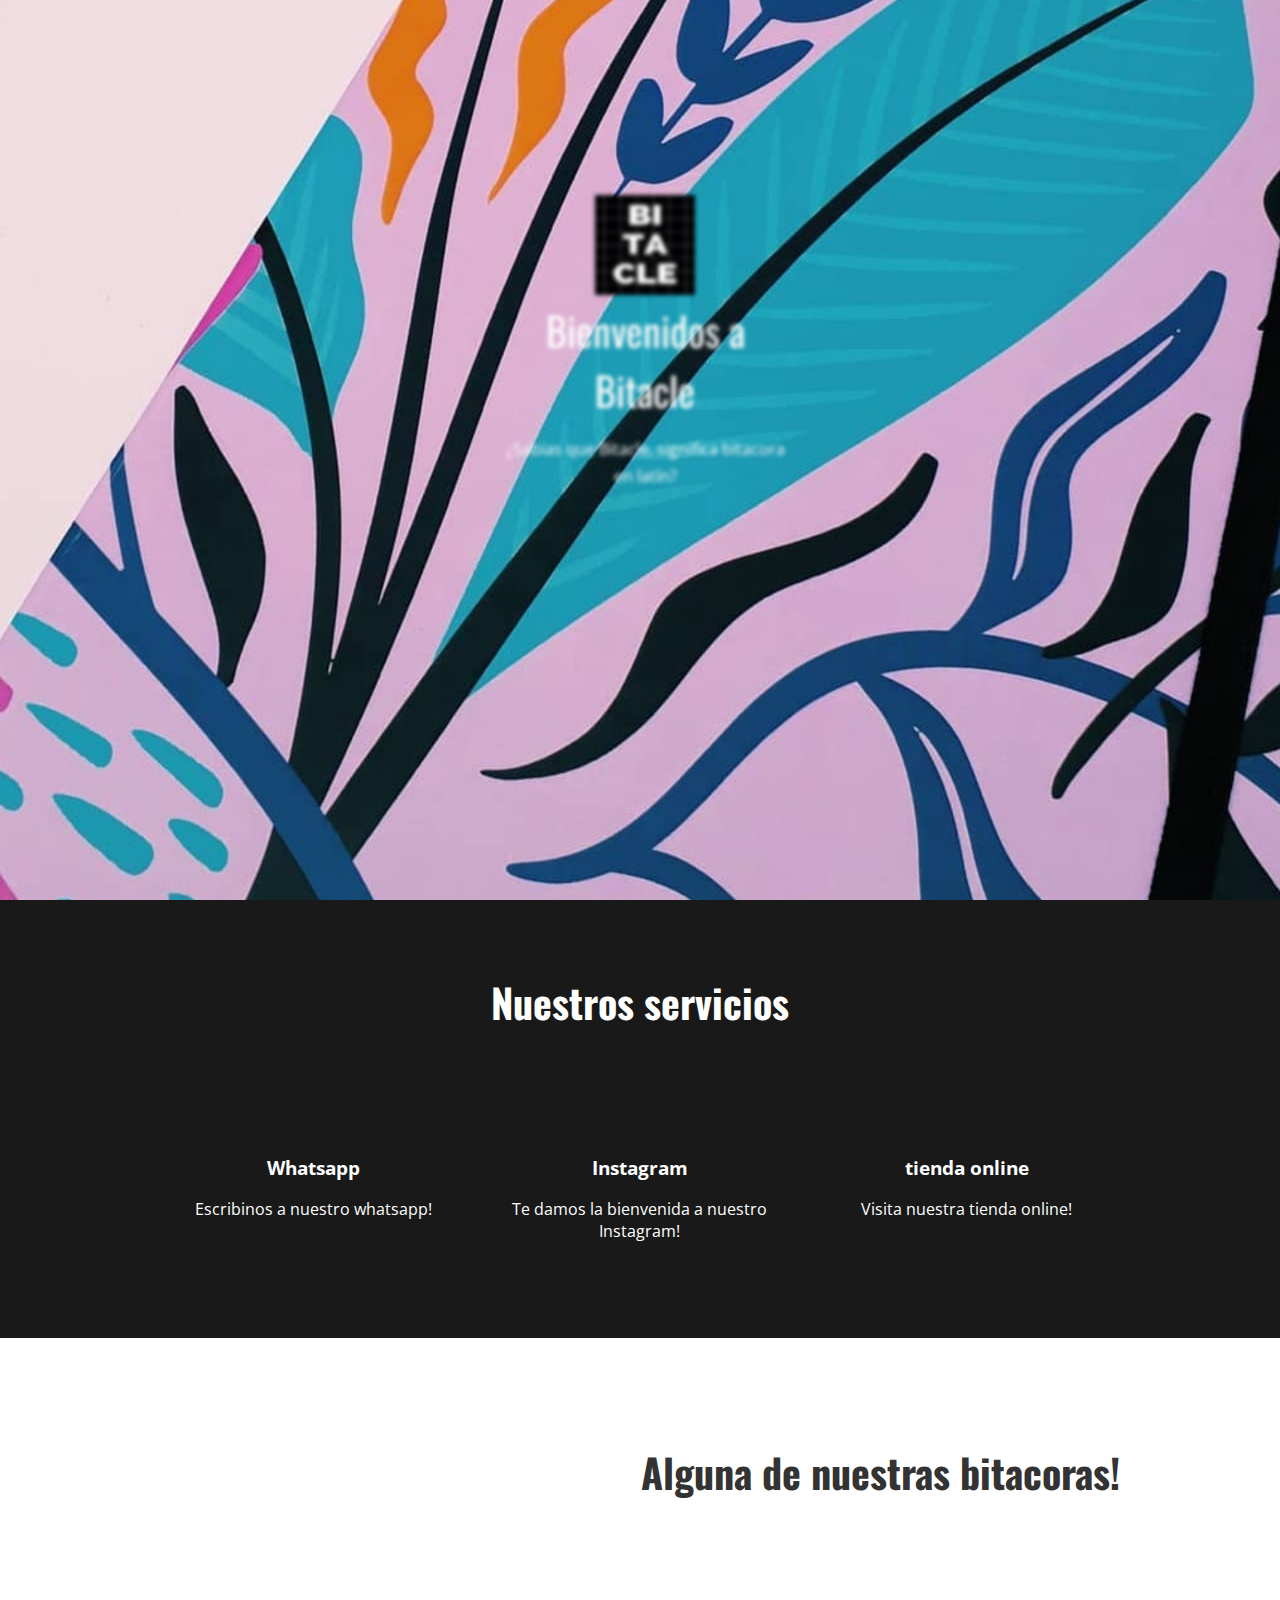
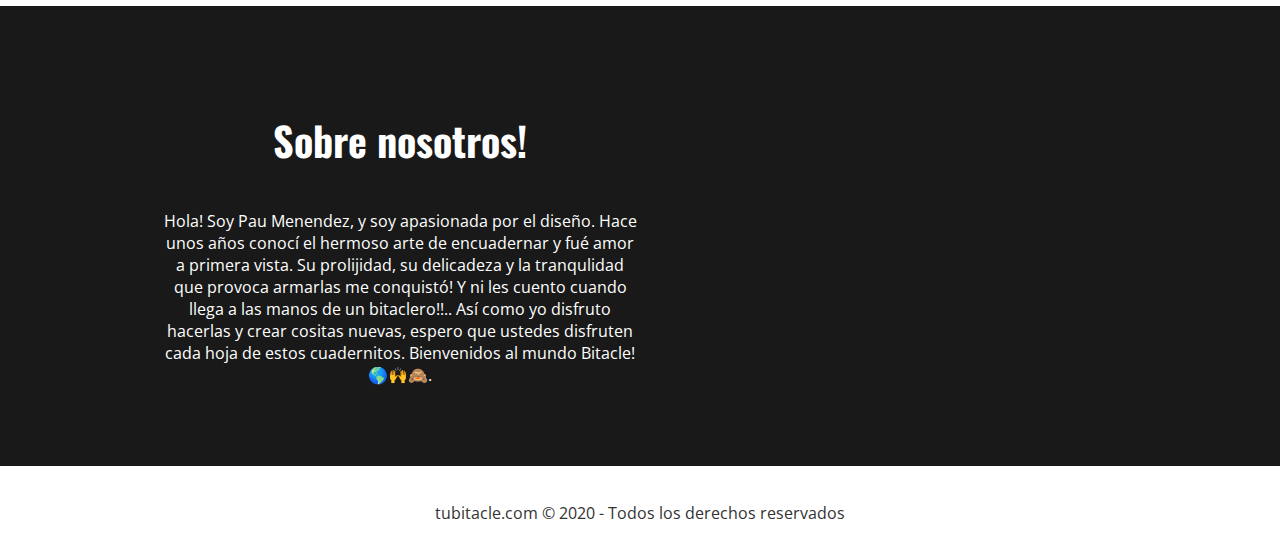
<file: index.html>
<!DOCTYPE html>
<html lang="en">
  <head>
    <meta charset="UTF-8">
    <title>Bitacle </title>
    <meta name="viewport" content="width=device-width, user-scalable=no, initial-scale=1.0, maximum-scale=1.0, minimum-scale=1.0">
    <!-- Google Fonts -->
    <link href="https://fonts.googleapis.com/css?family=Open+Sans" rel="stylesheet">
    <link href="https://fonts.googleapis.com/css?family=Oswald" rel="stylesheet">
    <!-- ANIMATE.CSS -->
    <link rel="stylesheet"
      href="https://cdn.jsdelivr.net/npm/animate.css@3.5.2/animate.min.css">
    <!-- Font Awesome -->
    <link rel="stylesheet" href="https://use.fontawesome.com/releases/v5.3.1/css/all.css" integrity="sha384-mzrmE5qonljUremFsqc01SB46JvROS7bZs3IO2EmfFsd15uHvIt+Y8vEf7N7fWAU" crossorigin="anonymous">
    <!-- Custom CSS -->
    <link rel="stylesheet" href="css/style.css">
    <!-- Link de los iconos -->
    <link rel="http://Instagram.com/bita.cle"
  </head>
  <body>

    <!-- Header -->
    <header class="header">
      <div class="header-content animated flash">
        <img src="img/logo.jpg" alt="Logo" class="logo">
        <div class="title">
          Bienvenidos a Bitacle
        </div>
        <div class="text">
          ¿Sabias que Bitacle, significa bitacora en lat&iacute;n?
        </div>
      </div>
    </header>

    <!-- Services -->
    <div class="services text-center">
      <h3 class="title">Nuestros servicios</h3>
      <div class="container grid-3">
        <div>
          <a href="https://api.whatsapp.com/send?phone=5493517351200&text=Hola!,Quiero mi bitacora!🌎🙌🙈"<i class="fab fa-whatsapp fa-5x"></i> </a>
          <h3>Whatsapp</h3>
          <div>
            Escribinos a nuestro whatsapp! 
          </div>
        </div>
        <div>
          <a href="http://www.instagram.com/bita.cle/" <i class="fab fa-instagram fa-5x"></i></a>
          <h3>Instagram</h3>
          <div>
            Te damos la bienvenida  a nuestro Instagram!
          </div>
        </div>
        <div>
          <a href="https://www.tiendanube.com/" <i class="fas fa-store fa-5x"></i></a>
          <h3>tienda online</h3>
          <div>
            Visita nuestra tienda online! 
          </div>
        </div>
      </div>
    </div>

    <!-- About -->
    <section class="about bg-light">
      <div class="container text-center">
        <div class="grid-2">
          <div class="center">
            <i class="fas fa-book-open fa-10x"></i>
          </div>
          <div>
            <h3 class="title"> Alguna de nuestras bitacoras! </h3>
          </div>
        </div>
      </div>
    </section>

    <section>
      <div class="container text-center">
        <div class="grid-2">
          <div>
            <h3 class="title">Sobre nosotros! </h3>
            <p>
              <span> Hola! Soy Pau Menendez, y soy apasionada por el diseño.
Hace unos años conoc&iacute; el hermoso arte de encuadernar y fu&eacute; amor a primera vista. Su prolijidad, su delicadeza y la tranqulidad que provoca armarlas me conquist&oacute;! Y ni les cuento cuando llega a las manos de un bitaclero!!.. As&iacute; como yo disfruto hacerlas y crear cositas nuevas, espero que ustedes disfruten cada hoja de estos cuadernitos.
Bienvenidos al mundo Bitacle! 🌎🙌🙈.</span>
            </p>
          </div>
          <div class="center">
            <i class="fas fa-users fa-10x"></i>
          </div>
        </div>
      </div>  
    </section>

    <!-- Footer -->
    <footer class="text-center bg-light">
      <p> tubitacle.com &copy; 2020 - Todos los derechos reservados </p>
    </footer>

  </body>
</html>
</file>
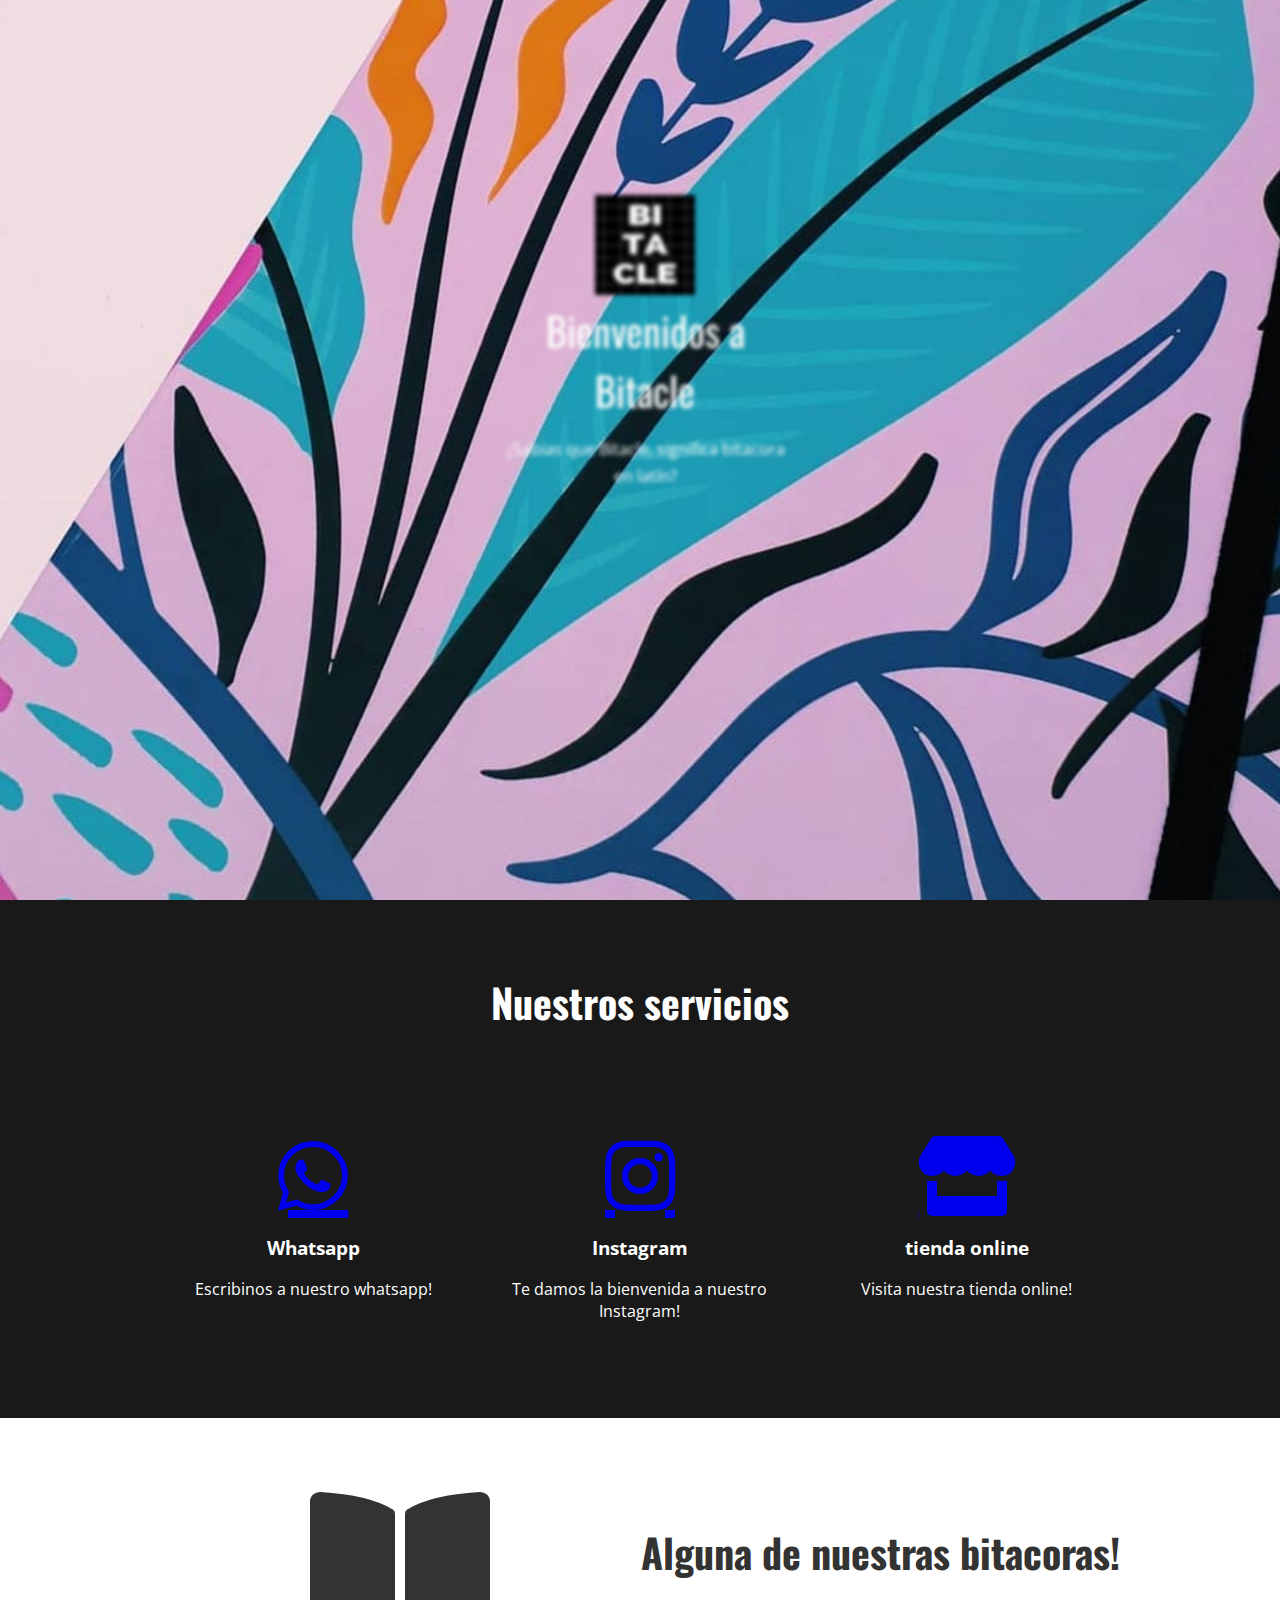
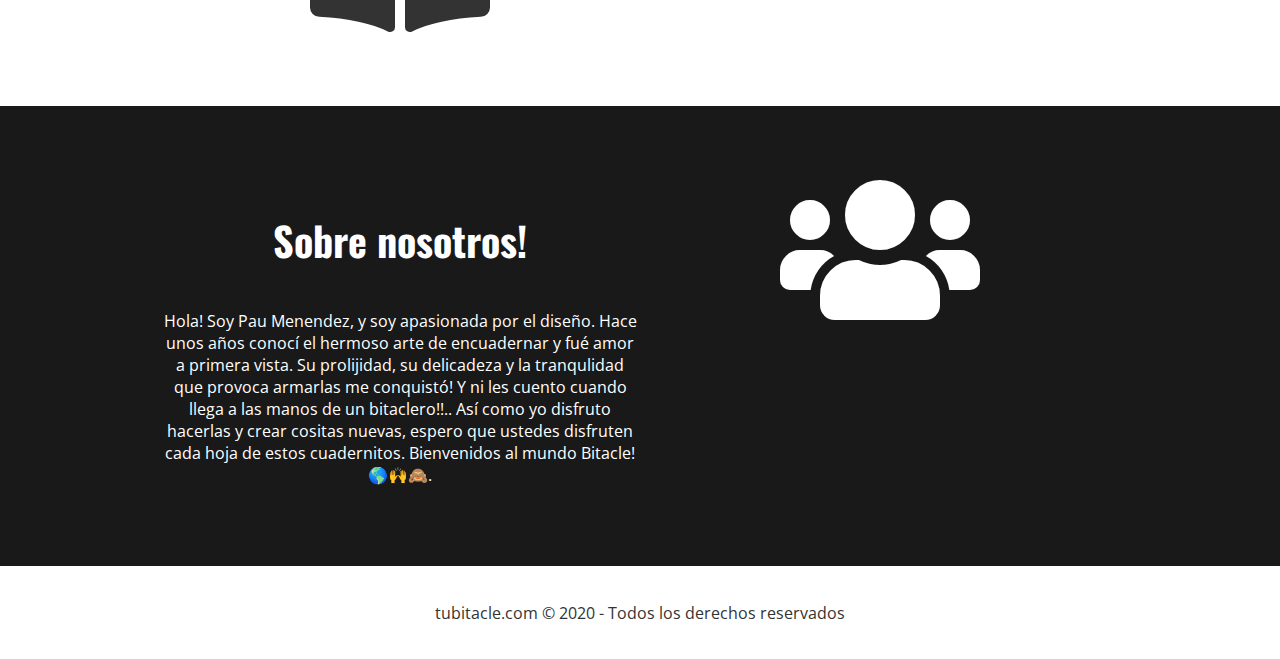
<file: mi primera pagina web/index.html>
<!DOCTYPE html>
<html lang="en">
  <head>
    <meta charset="UTF-8">
    <meta http-equiv="X-UA-Compatible" content="ie=edge">
    <title>Bitacle </title>
    <meta name="viewport" content="width=device-width, user-scalable=no, initial-scale=1.0, maximum-scale=1.0, minimum-scale=1.0">
    <!-- Google Fonts -->
    <link href="https://fonts.googleapis.com/css?family=Open+Sans" rel="stylesheet">
    <link href="https://fonts.googleapis.com/css?family=Oswald" rel="stylesheet">
    <!-- ANIMATE.CSS -->
    <link rel="stylesheet"
      href="https://cdn.jsdelivr.net/npm/animate.css@3.5.2/animate.min.css">
    <!-- Font Awesome -->
    <link rel="stylesheet" href="https://use.fontawesome.com/releases/v5.3.1/css/all.css" integrity="sha384-mzrmE5qonljUremFsqc01SB46JvROS7bZs3IO2EmfFsd15uHvIt+Y8vEf7N7fWAU" crossorigin="anonymous">
    <!-- Custom CSS -->
    <link rel="stylesheet" href="css/style.css">
    <!-- Link de los iconos -->
    <link rel="http://Instagram.com/bita.cle"
    <!-- haciendo al sitio progressive --> 

     <meta name="theme-color" content="#FFFFFF">
  <meta name="MobileOptimized" content="width">
  <meta name="HandheldFriendly" content="true">
  <meta name="apple-mobile-web-app-capable" content="yes">
  <meta name="apple-mobile-web-app-status-bar-style" content="black-translucent">
  <link rel="shortcut icon" type="image/png" href="./img/logo.png">
  <link rel="apple-touch-icon" href="./img/logo.png">
  <link rel="apple-touch-startup-image" href="./img/logo.png">
  <link rel="manifest" href="./manifest.json">
  <link href="https://use.fontawesome.com/releases/v5.0.7/css/all.css" rel="stylesheet">
  </head>

  <body>
    <!-- Header -->
    <header class="header">
      <div class="header-content animated flash">
        <img src="img/logo.png" alt="Logo" class="logo">
        <div class="title">
          Bienvenidos a Bitacle
        </div>
        <div class="text">
          ¿Sabias que Bitacle, significa bitacora en lat&iacute;n?
        </div>
      </div>
    </header>

    <!-- Services -->
    <div class="services text-center">
      <h3 class="title">Nuestros servicios</h3>
      <div class="container grid-3">
        <div>
          <a href="https://api.whatsapp.com/send?phone=5493517351200&text=Hola!,Quiero mi bitacora!🌎🙌🙈"<i class="fab fa-whatsapp fa-5x"></i> </a>
          <h3>Whatsapp</h3>
          <div>
            Escribinos a nuestro whatsapp! 
          </div>
        </div>
        <div>
          <a href="http://www.instagram.com/bita.cle/" <i class="fab fa-instagram fa-5x"></i></a>
          <h3>Instagram</h3>
          <div>
            Te damos la bienvenida  a nuestro Instagram!
          </div>
        </div>
        <div>
          <a href="https://www.tiendanube.com/" <i class="fas fa-store fa-5x"></i></a>
          <h3>tienda online</h3>
          <div>
            Visita nuestra tienda online! 
          </div>
        </div>
      </div>
    </div>

    <!-- About -->
    <section class="about bg-light">
      <div class="container text-center">
        <div class="grid-2">
          <div class="center">
            <i class="fas fa-book-open fa-10x"></i>
          </div>
          <div>
            <h3 class="title"> Alguna de nuestras bitacoras! </h3>
          </div>
        </div>
      </div>
    </section>

    <section>
      <div class="container text-center">
        <div class="grid-2">
          <div>
            <h3 class="title">Sobre nosotros! </h3>
            <p>
              <span> Hola! Soy Pau Menendez, y soy apasionada por el diseño.
Hace unos años conoc&iacute; el hermoso arte de encuadernar y fu&eacute; amor a primera vista. Su prolijidad, su delicadeza y la tranqulidad que provoca armarlas me conquist&oacute;! Y ni les cuento cuando llega a las manos de un bitaclero!!.. As&iacute; como yo disfruto hacerlas y crear cositas nuevas, espero que ustedes disfruten cada hoja de estos cuadernitos.
Bienvenidos al mundo Bitacle! 🌎🙌🙈.</span>
            </p>
          </div>
          <div class="center">
            <i class="fas fa-users fa-10x"></i>
          </div>
        </div>
      </div>  
    </section>

    <!-- Footer -->
    <footer class="text-center bg-light">
      <p> tubitacle.com &copy; 2020 - Todos los derechos reservados </p>
    </footer>
    <script src="./script.js"></script>
  </body>
</html>
</file>
<file: css/style.css>
body {
    background: rgba(0, 0, 0, 0.9);
    margin: 0;
    color: rgb(255, 255, 255);
    font-family: 'Open Sans', sans-serif;
  }
  
  .header::after {
    content: '';
    height: 100vh;
    width: 100%;
    background-image: url('../img/header.jpg');
    background-size: cover;
    background-repeat: no-repeat;
    background-position: center;
    display: block;
    filter: blur(10px);
    -webkit-filter: blur(10px);
    transition: all 1000ms;
  }
  
  .header:hover::after {
    filter: blur(0px);
    -webkit-filter: blur(0px);
  }
  
  .header:hover .header-content {
    filter: blur(2px);
    -webkit-filter: blur(2px);
  }
  
  .header-content {
    position: absolute;
    z-index: 1;
    top: 10%;
    left: 50%;
    margin-top: 105px;
    margin-left: -145px;
    width: 300px;
    height: 350px;
    text-align: center;
    transition: all 1000ms;
  }
  
  .header-content .logo {
    height: 100px;
    width: 100px;
  }
  
  .title {
    font-family: 'Oswald', sans-serif;
    font-size: 2.5rem;
  }
  
  .header-content .text {
    line-height: 1.7;
    margin-top: 1rem;
  }
  
  .container {
    max-width: 960px;
    margin: auto;
    overflow: hidden;
    padding: 4rem 1rem;
  }
  
  .grid-3 {
    display: grid;
    grid-template-columns: 1fr 1fr 1fr; /* 30px 30px 30px or repeat(3, 1fr)*/
    grid-gap: 20px;
  }
  
  .grid-2 {
    display: grid;
    grid-grap: 20px;
    grid-template-columns: repeat(2, 1fr);
  }
  
  .text-center {
    text-align: center;
    margin: auto;
  }
  
  .bg-light {
    background: #fff;
    color: #333;
  }
  
  .bg-dark {
    background: #2f3542;
    color: #f4f4f4;
  }
  
  .services {
    padding: 2rem 0;
  }
  
  footer {
    padding: 2.2rem;
  }
  
  footer p {
    margin: 0;
  }
  
  /* RESPONSIVE */
  @media (max-width: 560px) {
    .header::after {
      height: 50vh;
    }
    
    .header-content {
      top: 5%;
      margin-top: 5px;
    }
  
    .header-content .logo {
      height: 140px;
      width: 140px;
    }
  
    .header-content .text {
      display: none;
    }
    
    .grid-3, .grid-2 {
      grid-template-columns: 1fr;
    }
  
    .services div {
      padding: 1.4rem 1rem;
    }
  }
  
  /* Landscape */
  @media(max-height: 500px) {
    .header-content .title, .header-content .text {
      display: none;
    }
    .header-content {
      top: 0;
    }
  }
</file>
<file: mi primera pagina web/css/style.css>
body {
    background: rgba(0, 0, 0, 0.9);
    margin: 0;
    color: rgb(255, 255, 255);
    font-family: 'Open Sans', sans-serif;
  }
  
  .header::after {
    content: '';
    height: 100vh;
    width: 100%;
    background-image: url('../img/header.jpg');
    background-size: cover;
    background-repeat: no-repeat;
    background-position: center;
    display: block;
    filter: blur(10px);
    -webkit-filter: blur(10px);
    transition: all 1000ms;
  }
  
  .header:hover::after {
    filter: blur(0px);
    -webkit-filter: blur(0px);
  }
  
  .header:hover .header-content {
    filter: blur(2px);
    -webkit-filter: blur(2px);
  }
  
  .header-content {
    position: absolute;
    z-index: 1;
    top: 10%;
    left: 50%;
    margin-top: 105px;
    margin-left: -145px;
    width: 300px;
    height: 350px;
    text-align: center;
    transition: all 1000ms;
  }
  
  .header-content .logo {
    height: 100px;
    width: 100px;
  }
  
  .title {
    font-family: 'Oswald', sans-serif;
    font-size: 2.5rem;
  }
  
  .header-content .text {
    line-height: 1.7;
    margin-top: 1rem;
  }
  
  .container {
    max-width: 960px;
    margin: auto;
    overflow: hidden;
    padding: 4rem 1rem;
  }
  
  .grid-3 {
    display: grid;
    grid-template-columns: 1fr 1fr 1fr; /* 30px 30px 30px or repeat(3, 1fr)*/
    grid-gap: 20px;
  }
  
  .grid-2 {
    display: grid;
    grid-grap: 20px;
    grid-template-columns: repeat(2, 1fr);
  }
  
  .text-center {
    text-align: center;
    margin: auto;
  }
  
  .bg-light {
    background: #fff;
    color: #333;
  }
  
  .bg-dark {
    background: #2f3542;
    color: #f4f4f4;
  }
  
  .services {
    padding: 2rem 0;
  }
  
  footer {
    padding: 2.2rem;
  }
  
  footer p {
    margin: 0;
  }
  
  /* RESPONSIVE */
  @media (max-width: 560px) {
    .header::after {
      height: 50vh;
    }
    
    .header-content {
      top: 5%;
      margin-top: 5px;
    }
  
    .header-content .logo {
      height: 140px;
      width: 140px;
    }
  
    .header-content .text {
      display: none;
    }
    
    .grid-3, .grid-2 {
      grid-template-columns: 1fr;
    }
  
    .services div {
      padding: 1.4rem 1rem;
    }
  }
  
  /* Landscape */
  @media(max-height: 500px) {
    .header-content .title, .header-content .text {
      display: none;
    }
    .header-content {
      top: 0;
    }
  }
</file>
